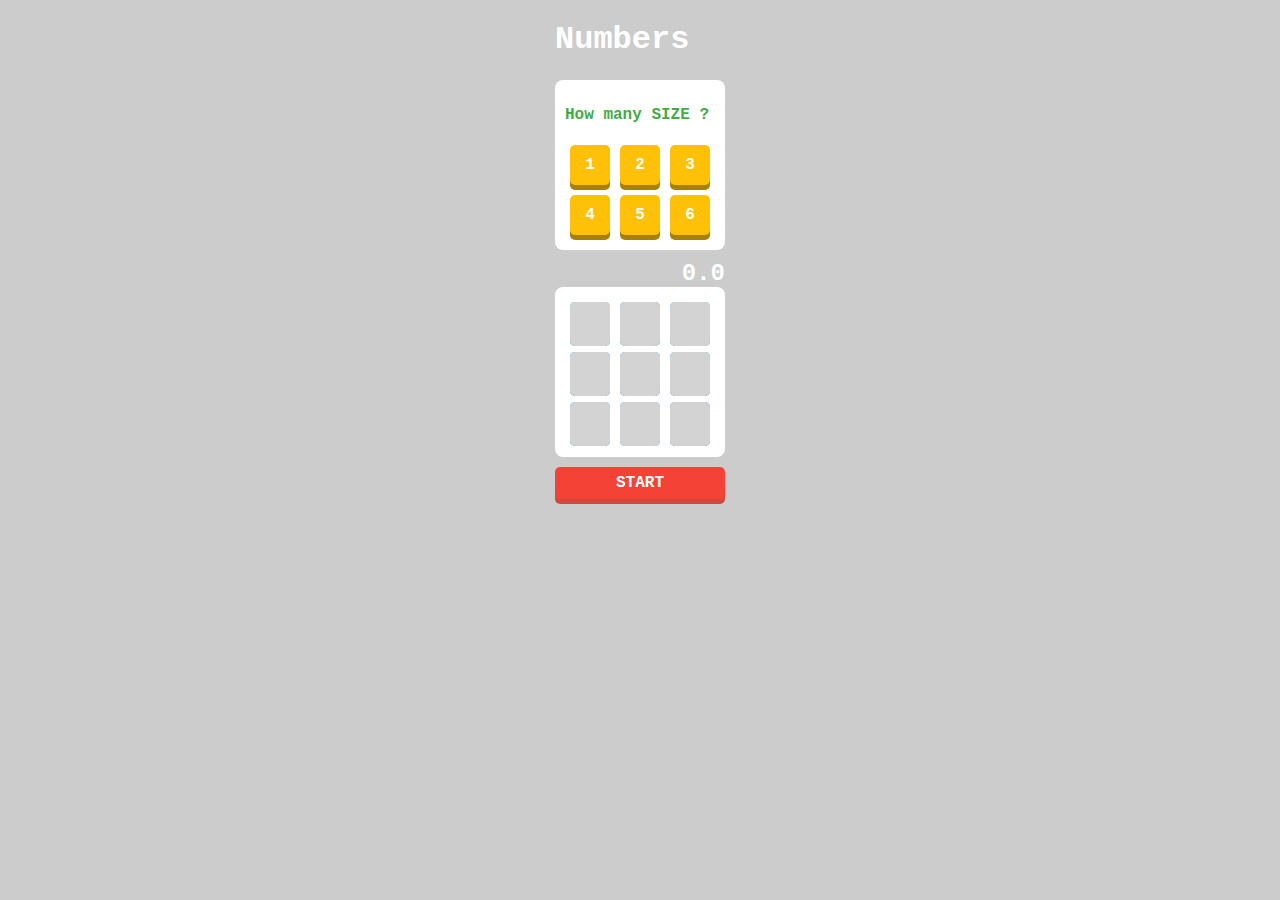
<file: 01_dotinstall_Numbers/index.html>
<!DOCTYPE html>
<html>
</<!DOCTYPE html>
<html lang="jp" dir="ltr">
<head>
  <meta charset="utf-8">
  <title>Numbers</title>
  <link rel="stylesheet" href="css/styles.css">
</head>
<body>
  <div id="container">
    <h1>Numbers</h1>
    <div class="selector">
      <p>How many SIZE ?</p>
      <div class="size-lists">
        <div class="size">1</div>
        <div class="size">2</div>
        <div class="size">3</div>
        <div class="size">4</div>
        <div class="size">5</div>
        <div class="size">6</div>
      </div>
    </div>


    <div id="score">0.0</div>
    <div id="board">
      <!-- <div class="panel">0</div>
      <div class="panel">1</div>
      <div class="panel">2</div>
      <div class="panel">3</div>
      <div class="panel">4</div>
      <div class="panel">5</div>
      <div class="panel">6</div>
      <div class="panel">7</div>
      <div class="panel">8</div> -->
    </div>
    <div id="btn" class="start">START</div>
  </div>
  <script src="js/main.js"></script>
</body>
</html>
</file>
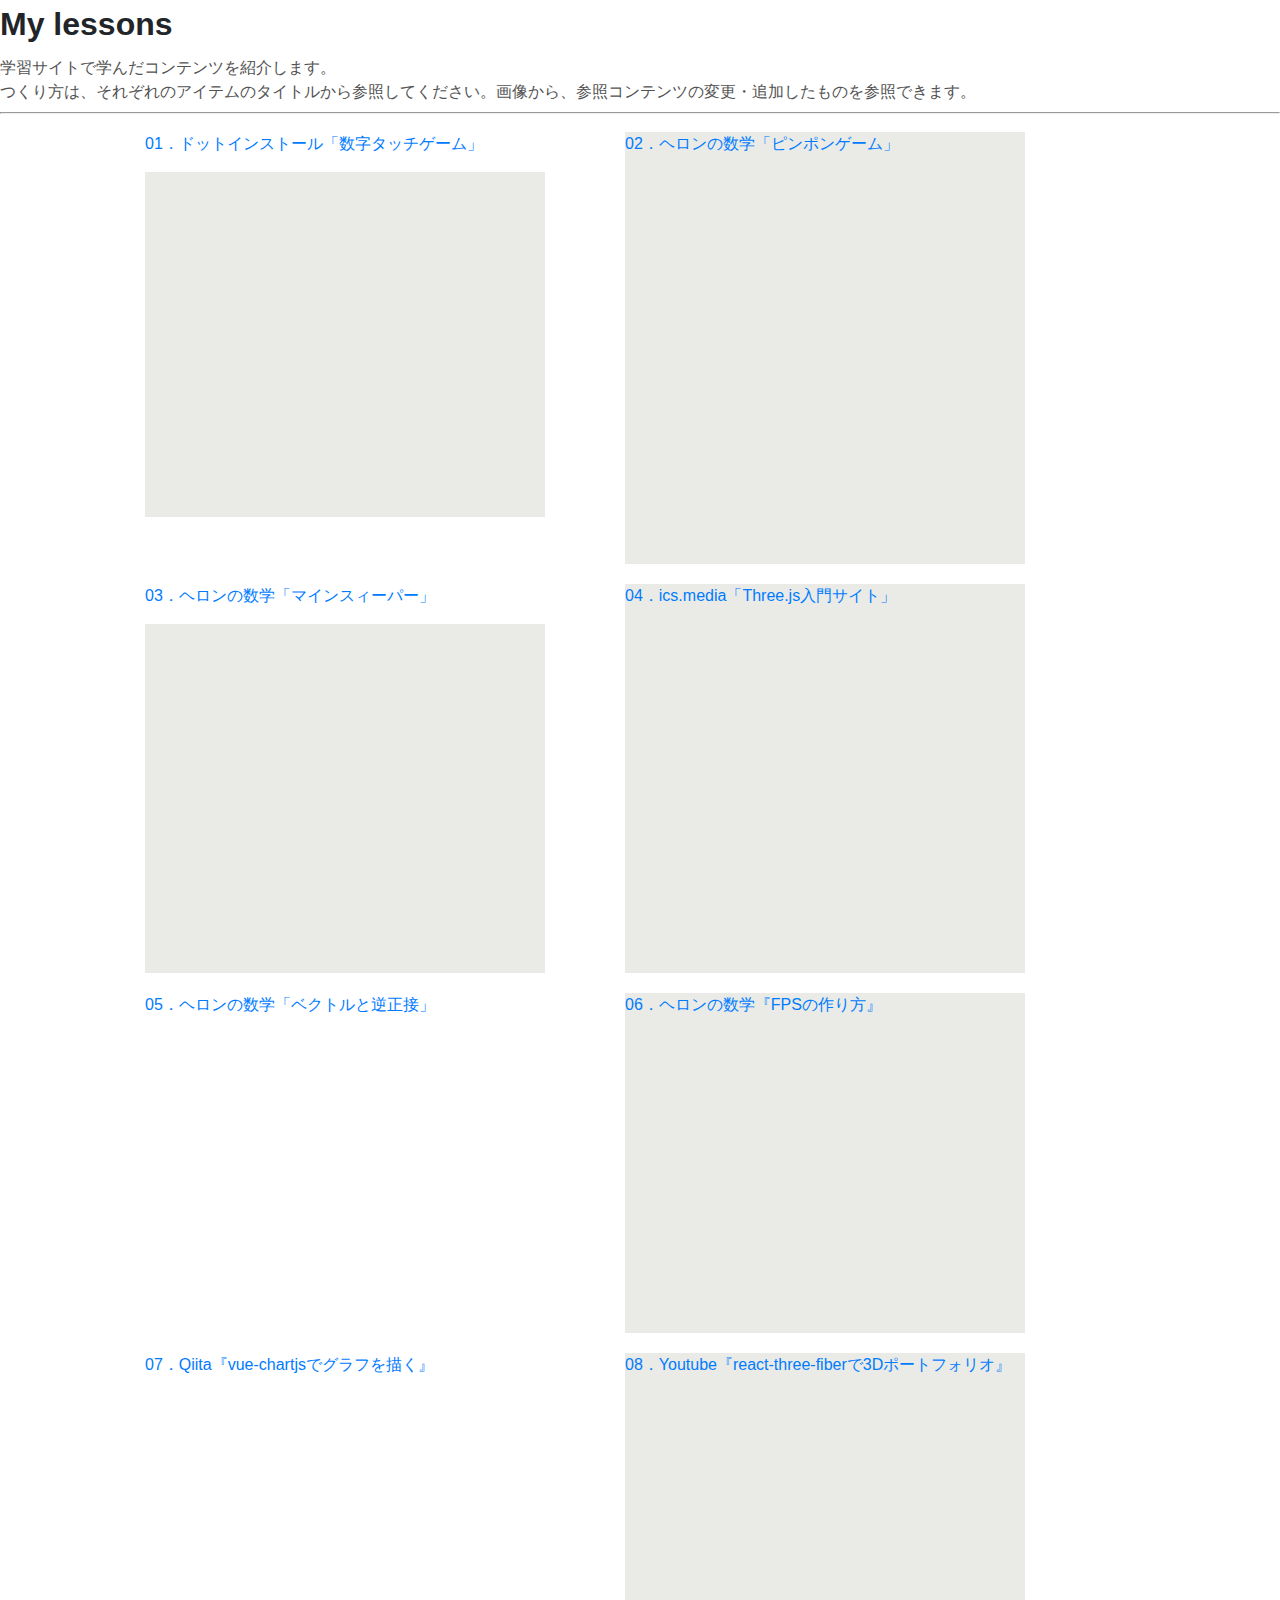
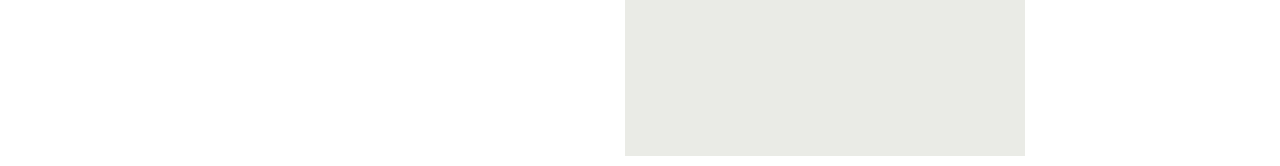
<file: docs/index.html>
<!DOCTYPE html>
<html lang="ja">
<head>
  <meta charset="UTF-8">
  <meta http-equiv="X-UA-Compatible" content="IE=edge">
  <meta name="viewport" content="width=device-width, initial-scale=1.0">
  <title>My lessons(sgtao)</title>
  <link rel="stylesheet" href="styles/vendors/bootstrap-reboot.css" />
  <link rel="stylesheet" href="styles/style.css">
</head>
<body>
  <div id="container">
    <h1>My lessons</h1>
    <div>
      <div class="sub-title">学習サイトで学んだコンテンツを紹介します。</div>
      <div class="sub-title">つくり方は、それぞれのアイテムのタイトルから参照してください。画像から、参照コンテンツの変更・追加したものを参照できます。</div>
    </div>
    <hr>
    <div id="main-content">
      <main>
        <section class="lessons">
          <div class="lessons__inner">
            <!-- lesson item -->
            <div class="lessons__item">
              <p class="lessons__title"><a href="https://dotinstall.com/lessons/numbers_js_v4" target="_blank" rel="noopener noreferrer">
                01．ドットインストール「数字タッチゲーム」
              </a></p>
              <div class="cover-slide hover-darken">
                <a href="01_dotinstall_Numbers" target="_blank" rel="noopener noreferrer"><img class="img-zoom" src="images/01_dotinstall_Numbers.png" alt=""></a>
              </div>
            </div>
            <!-- lesson item -->
            <div class="lessons__item">
              <p class="lessons__title">
                <a href="(https://www.youtube.com/watch?v=rdGKg6VbFBo" target="_blank" rel="noopener noreferrer">
                  02．ヘロンの数学「ピンポンゲーム」
                </a>
              </p>
              <div class="lessons__image cover-slide hover-darken">
                <a href="02_AosagiHeron_PongGame" target="_blank" rel="noopener noreferrer">
                  <img class="img-zoom" src="images/02_AosagiHeron_PongGame.png" alt="">
                </a>
              </div>
            </div>
            <!-- lesson item -->
            <div class="lessons__item">
              <p class="lessons__title">
                <a href="https://www.youtube.com/watch?v=C-pPqPqhJSM" target="_blank" rel="noopener noreferrer">
                  03．ヘロンの数学「マインスィーパー」
                </a>
              </p>
              <div class="cover-slide hover-darken">
                <a href="03_AosagiHeron_minesweeper" target="_blank" rel="noopener noreferrer">
                  <img class="img-zoom" src="images/03_AosagiHeron_minesweeper.png" alt="">
                </a>
              </div>
            </div>
            <!-- lesson item -->
            <div class="lessons__item">
              <p class="lessons__title">
                <a href="https://ics.media/tutorial-three/"  target="_blank" rel="noopener noreferrer">
                  04．ics.media「Three.js入門サイト」
                </a>
              </p>
              <div class="cover-slide hover-darken">
                <a href="04_ICS_MEDIA_examples" target="_blank" rel="noopener noreferrer">
                  <img class="img-zoom" src="images/04_ICS_MEDIA_examples.png" alt="">
                </a>
              </div>
            </div>
            <!-- lesson item -->
            <div class="lessons__item">
              <p class="lessons__title">
                <a href="https://www.youtube.com/watch?v=ruUGEtyF--0&t=279s"  target="_blank" rel="noopener noreferrer">
                  05．ヘロンの数学「ベクトルと逆正接」
                </a>
              </p>
              <div class="cover-slide hover-darken">
                <a href="05_AosagiHeron_LeaveSniper/" target="_blank" rel="noopener noreferrer">
                  <img class="img-zoom" src="images/05_AosagiHeron_LeaveSniper.png" alt="">
                </a>
              </div>
            </div>
            <!-- lesson item -->
            <div class="lessons__item">
              <p class="lessons__title">
                <a href="https://www.youtube.com/watch?v=E8Qekxjq5Yg&t=11s"  target="_blank" rel="noopener noreferrer">
                  06．ヘロンの数学『FPSの作り方』
                </a>
              </p>
              <div class="cover-slide hover-darken">
                <a href="06_AosagiHeron_RetroFPS/" target="_blank" rel="noopener noreferrer">
                  <img class="img-zoom" src="images/06_AosagiHeron_RetroFPS.png" alt="">
                </a>
              </div>
            </div>
            <!-- lesson item -->
            <div class="lessons__item">
              <p class="lessons__title">
                <a href="https://qiita.com/kiyc/items/a94a202bf06fff644f62" target="_blank" rel="noopener noreferrer">
                  07．Qiita『vue-chartjsでグラフを描く』
                </a>
              </p>
              <div class="cover-slide hover-darken">
                <a href="07_vuejs+chartjs/" target="_blank" rel="noopener noreferrer">
                  <img class="img-zoom" src="images/07_vue-chartjs_sample.png" alt="">
                </a>
              </div>
            </div>
            <!-- lesson item -->
            <div class="lessons__item">
              <p class="lessons__title">
                <a href="https://www.youtube.com/watch?v=UVZ0UkdKgmY" target="_blank" rel="noopener noreferrer">
                  08．Youtube『react-three-fiberで3Dポートフォリオ』
                </a>
              </p>
              <div class="cover-slide hover-darken">
                <a href="./08_codeShin_react+threejs+fiber/index.html" target="_blank" rel="noopener noreferrer">
                  <img class="img-zoom" src="./images/08_trial_React-Three-Fiber.png" alt="">
                </a>
              </div>
            </div>
            <!-- end of list of lesson items -->
          </div>
        </section>
      </main>
    </div>

  </div>
  <script src="scripts/vendors/TweenMax.min.js"></script>
  <script src="scripts/vendors/scroll-polyfill.js"></script>
  <script src="scripts/libs/scroll.js"></script>
  <script src="scripts/libs/text-animation.js"></script>
  <script src="scripts/main.js"></script>

</body>
</html>
</file>
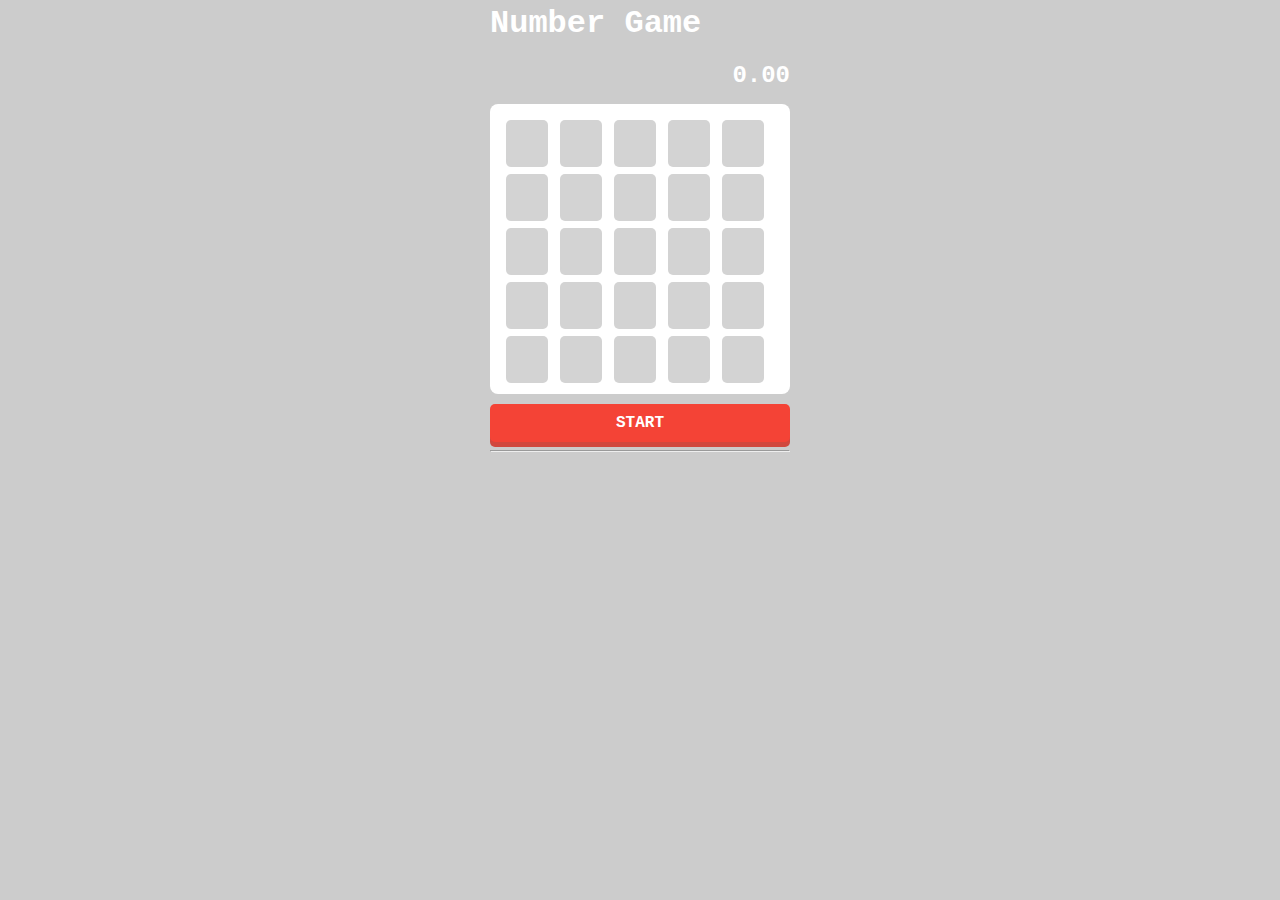
<file: docs/01_dotinstall_Numbers/index.html>
<!DOCTYPE html>
<html lang="en">
<head>
  <meta charset="UTF-8">
  <meta http-equiv="X-UA-Compatible" content="IE=edge">
  <meta name="viewport" content="width=device-width, initial-scale=1.0">
  <title>Number Game</title>
  <link rel="stylesheet" href="styles/vendors/bootstrap-reboot.css">
  <link rel="stylesheet" href="styles/style.css">
</head>
<body>
  <div id="container">
    <h1>Number Game</h1>
    <div id="score">0.00</div>
    <div id="board">
<!-- 
      <div class="panel">1</div>
      <div class="panel">2</div>
      <div class="panel">3</div>
      <div class="panel">4</div>
      <div class="panel">5</div>
      <div class="panel">6</div>
      <div class="panel">7</div>
      <div class="panel">8</div>
      <div class="panel">9</div>
 -->
    </div>
    <div id="btn">START</div>
    <hr>
    <div id="result">
    </div>
  </div>
  <script src="scripts/main.js"></script>
</body>
</html>
</file>
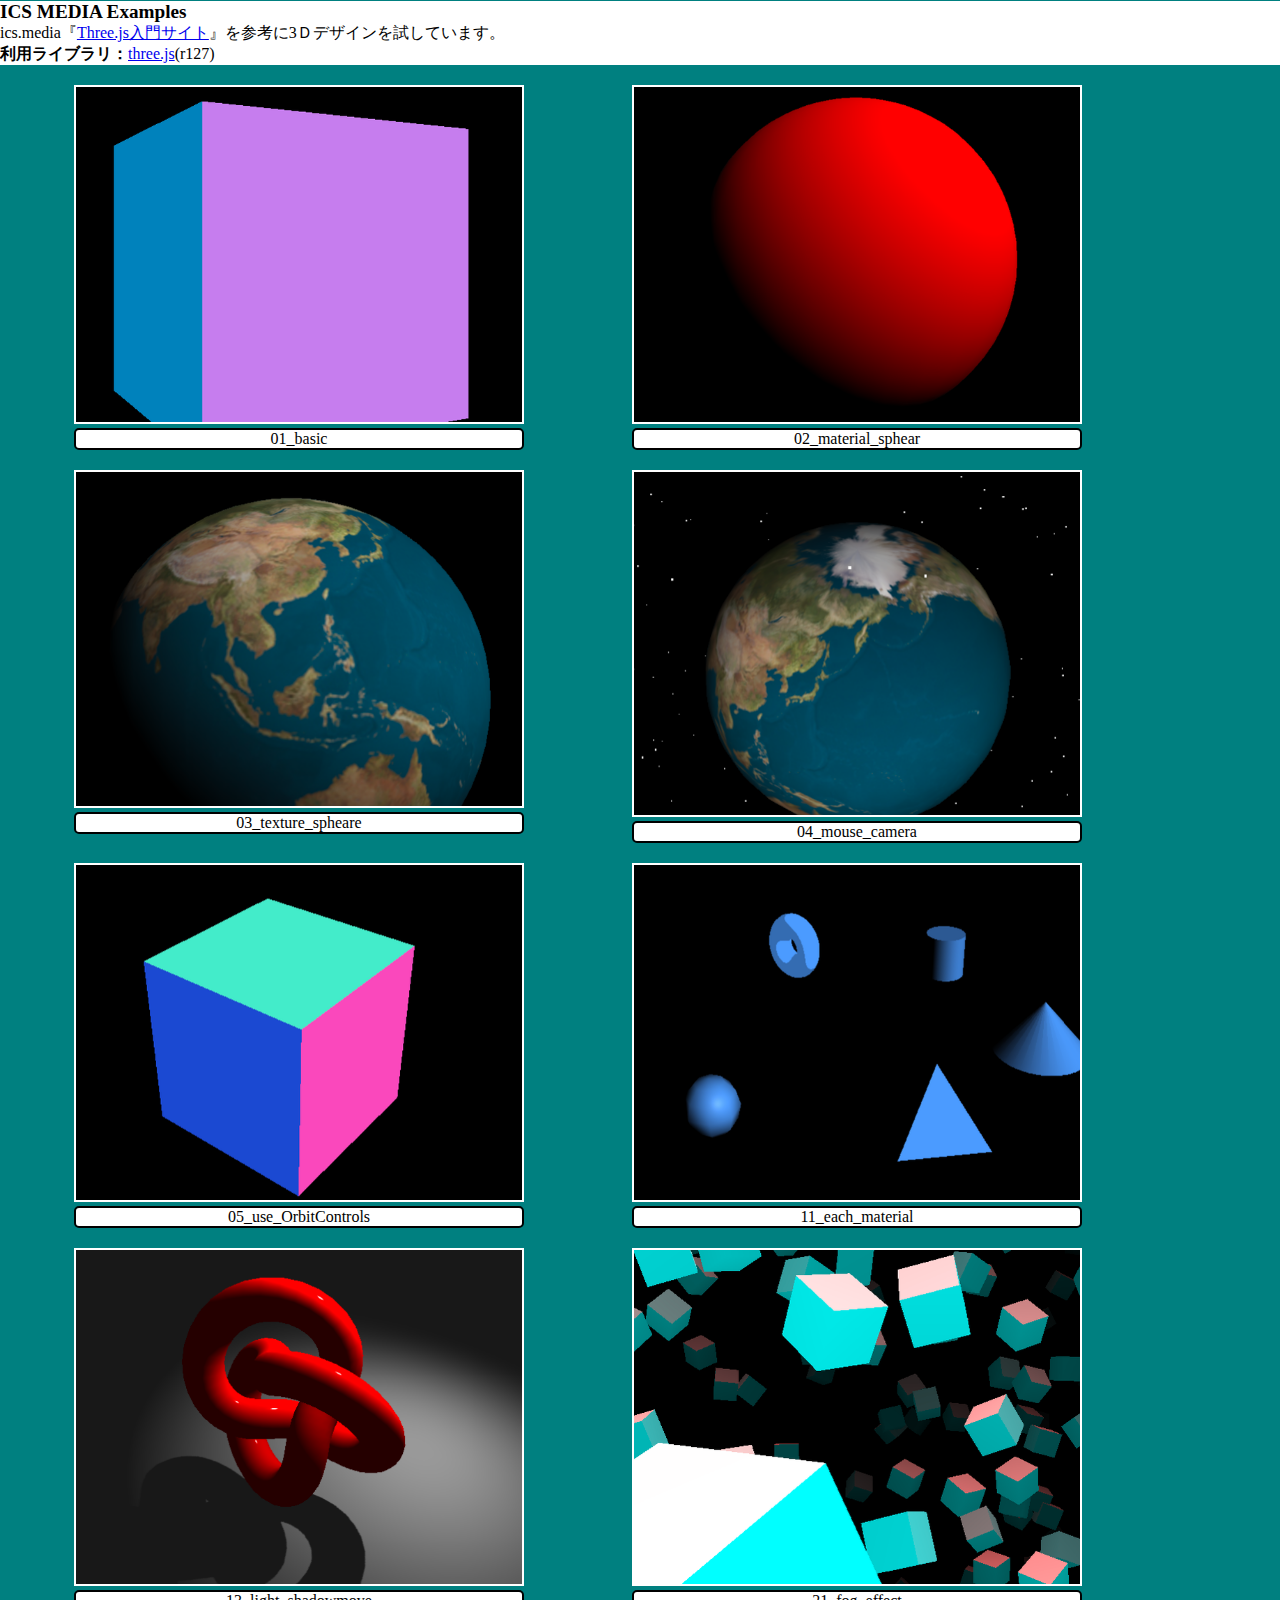
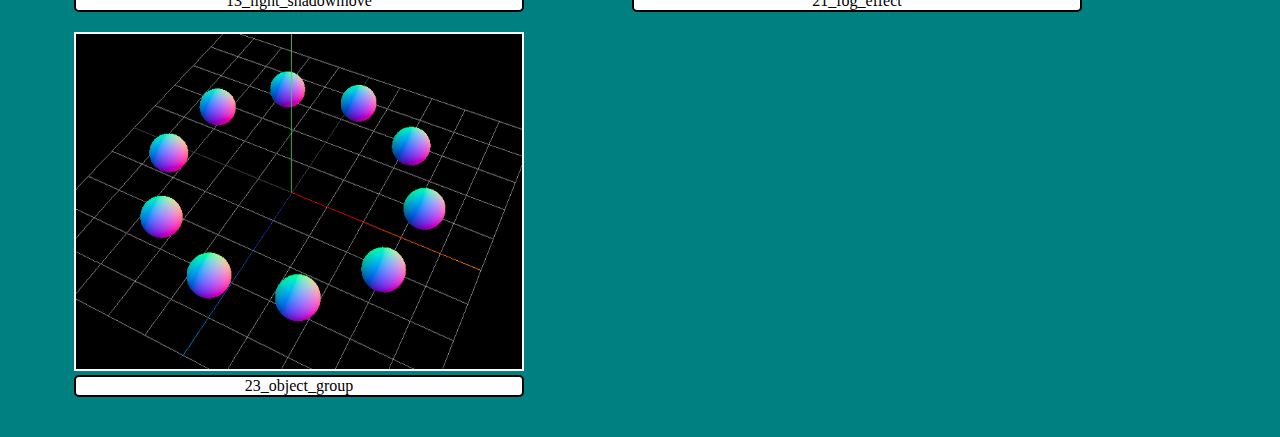
<file: docs/04_ICS_MEDIA_examples/index.html>
<!DOCTYPE html>
<html lang="ja">
<head>
  <meta charset="UTF-8">
  <meta http-equiv="X-UA-Compatible" content="IE=edge">
  <meta name="viewport" content="width=device-width, initial-scale=1.0">
  <title>ICS MEDIA Examples</title>
  <style>
  </style>
  <link rel="stylesheet" href="styles/style.css">
</head>
<body>
  <header class="header">
    <h1 class="title">ICS MEDIA Examples</h1>
    <div class="abstract">
      ics.media『<a href="https://ics.media/tutorial-three/" target="_blank" rel="noopener noreferrer">Three.js入門サイト</a>』を参考に3Ｄデザインを試しています。
      <p style="margin:0"><b>利用ライブラリ：</b><a href="http://threejs.org" target="_blank" rel="noopener noreferrer">three.js</a>(r127)</p>
    </div>
  </header>
  <div id="container">
    <div class="items-list">
      <!-- load a content of name of item-tile content by click -->
      <div class="item">
        <img src="images/01_basic.png" class="item-img" alt="">
        <div class="item-title">01_basic</div>
      </div>  
      <!-- load a content of name of item-tile content by click -->
      <div class="item">
        <img src="images/02_material_spheare.png" class="item-img" alt="">
        <div class="item-title">02_material_sphear</div>
      </div>  
      <!-- load a content of name of item-tile content by click -->
      <div class="item">
        <img src="images/03_texture_spheare.png" class="item-img" alt="">
        <div class="item-title">03_texture_spheare</div>
      </div>  
      <!-- load a content of name of item-tile content by click -->
      <div class="item">
        <img src="images/04_mouse_camera.png" class="item-img" alt="">
        <div class="item-title">04_mouse_camera</div>
      </div>  
      <!-- load a content of name of item-tile content by click -->
      <div class="item">
        <img src="images/05_use_OrbitControls.png" class="item-img" alt="">
        <div class="item-title">05_use_OrbitControls</div>
      </div>  
      <!-- load a content of name of item-tile content by click -->
      <div class="item">
        <img src="images/11_each_material.png" class="item-img" alt="">
        <div class="item-title">11_each_material</div>
      </div>  
      <!-- load a content of name of item-tile content by click -->
      <div class="item">
        <img src="images/13_light_shadowmove.png" class="item-img" alt="">
        <div class="item-title">13_light_shadowmove</div>
      </div>  
      <!-- load a content of name of item-tile content by click -->
      <div class="item">
        <img src="images/21_fog_effect.png" class="item-img" alt="">
        <div class="item-title">21_fog_effect</div>
      </div>  
      <!-- load a content of name of item-tile content by click -->
      <div class="item">
        <img src="images/23_object_group.png" class="item-img" alt="">
        <div class="item-title">23_object_group</div>
      </div>  
      <!-- end of items list -->
    </div>
  </div>
  <script src="scripts/main.js"></script>
</body>
</html>
</file>
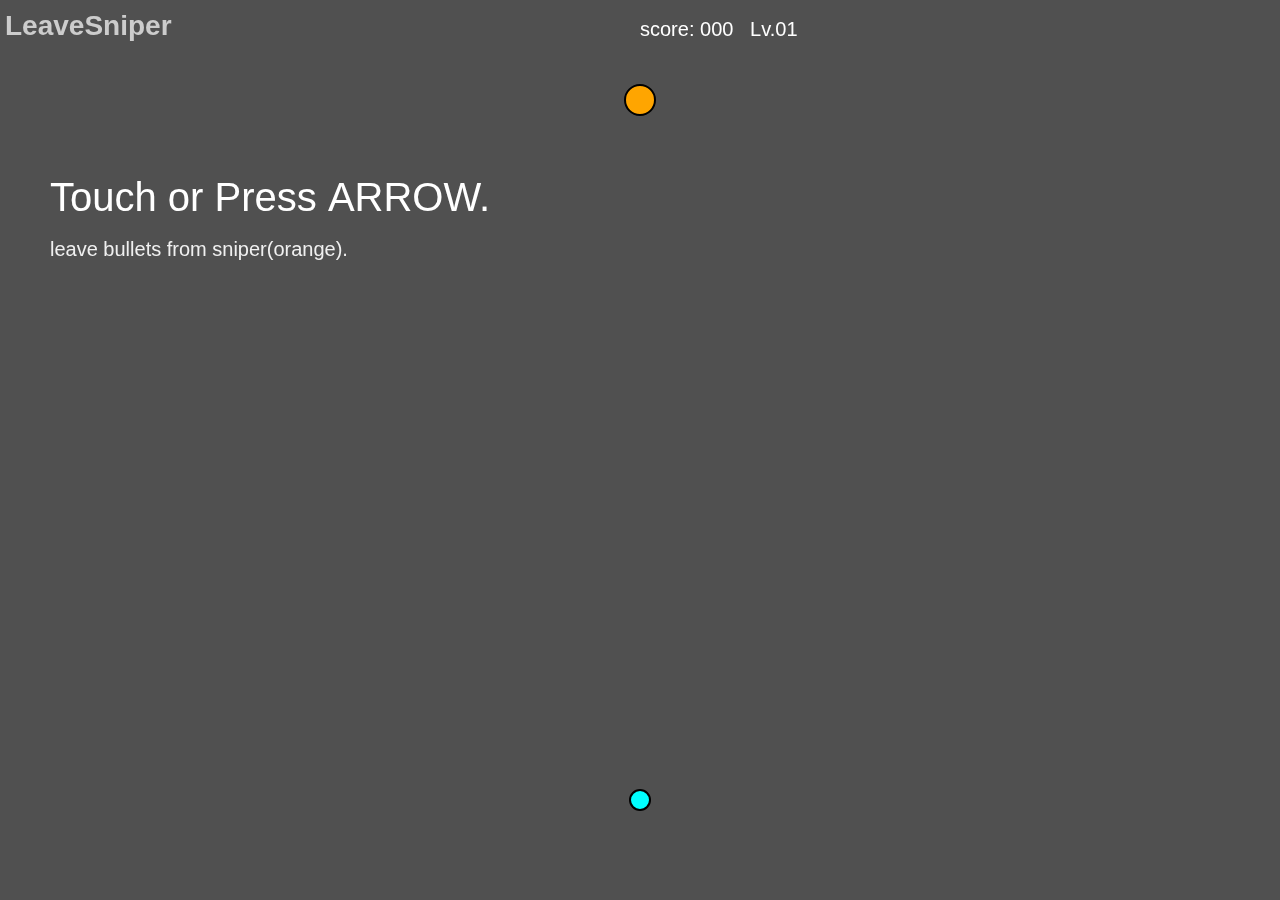
<file: docs/05_AosagiHeron_LeaveSniper/index.html>
<!DOCTYPE html>
<html lang="ja">
<head>
  <meta charset="UTF-8">
  <meta http-equiv="X-UA-Compatible" content="IE=edge">
  <meta name="viewport" content="width=device-width, initial-scale=1.0">
  <title>LeaveSniper</title>
  <!-- <script src="https://cdnjs.cloudflare.com/ajax/libs/p5.js/1.2.0/p5.js"></script> -->
  <link rel="stylesheet" href="styles/vendors/bootstrap-reboot.css" />  <link rel="stylesheet" href="styles/styles.css">
</head>
<body>
  <h1 class="head_title">LeaveSniper</h1>
  <script src="scripts/vendors/p5.min.js"></script>
  <script src="scripts/main.js"></script>
</body>
</html>
</file>
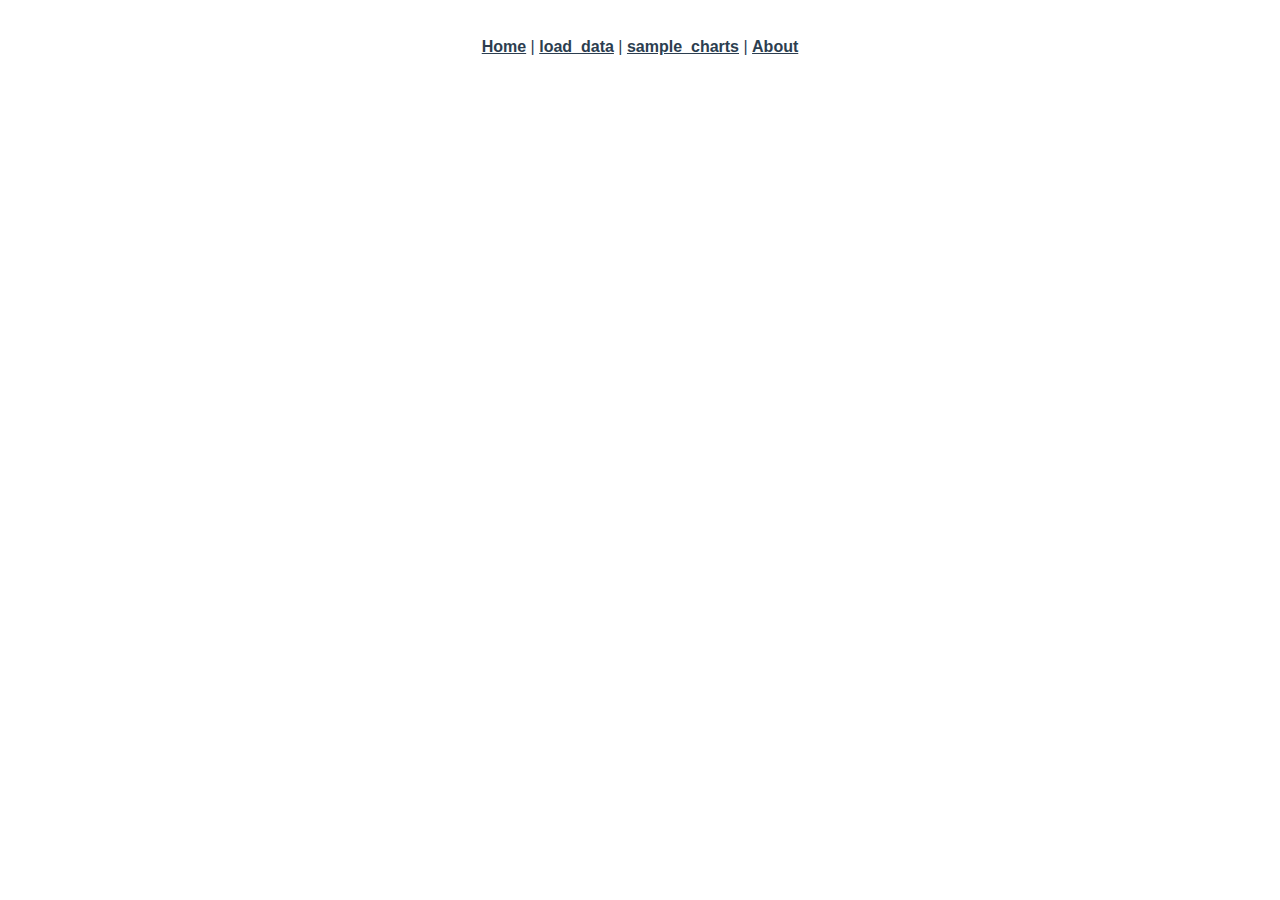
<file: docs/07_vuejs+chartjs/index.html>
<!DOCTYPE html><html lang=""><head><meta charset="utf-8"><meta http-equiv="X-UA-Compatible" content="IE=edge"><meta name="viewport" content="width=device-width,initial-scale=1"><link rel="icon" href="favicon.ico"><title>trial_vue-charts</title><link href="css/index.98bf3968.css" rel="preload" as="style"><link href="js/chunk-vendors.554567e3.js" rel="preload" as="script"><link href="js/index.359a0f10.js" rel="preload" as="script"><link href="css/index.98bf3968.css" rel="stylesheet"></head><body><noscript><strong>We're sorry but trial_vue-charts doesn't work properly without JavaScript enabled. Please enable it to continue.</strong></noscript><div id="app"></div><script src="js/chunk-vendors.554567e3.js"></script><script src="js/index.359a0f10.js"></script></body></html>
</file>
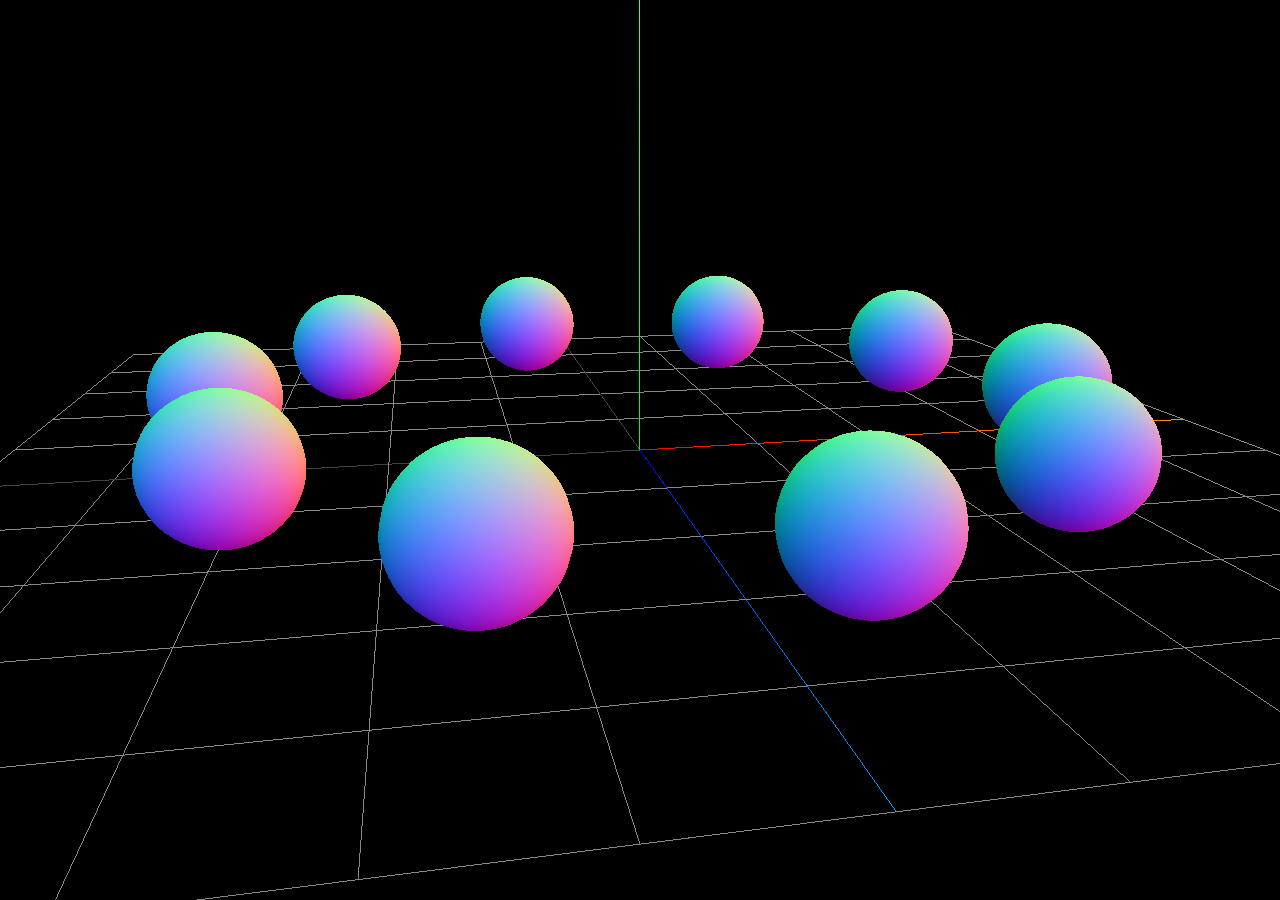
<file: docs/04_ICS_MEDIA_examples/99_test.html>
<!-- 99_test.html -->
<!DOCTYPE html>
<html lang="en">
<head>
  <meta charset="UTF-8">
  <meta http-equiv="X-UA-Compatible" content="IE=edge">
  <meta name="viewport" content="width=device-width, initial-scale=1.0">
  <title>99_test</title>
</head>
<body>
  <div id="container"></div>
  <script type="module" src="scripts/23_object_group.js"></script>
</body>
</html>
</file>
<file: 01_dotinstall_Numbers/css/styles.css>
body {
  background: #ccc;
  font-family: 'Courier New', sans-serif;
  font-weight: bold;
  font-size: 16px;
}

#container {
  width: 170px;
  margin: 0 auto;
  color: #fff;
}

/* size selector */
.selector {
  background: #fff;
  padding: 10px;
  border-radius: 8px;
}
.selector > p {
  color: #4a4;
}
.size-lists {
  display: flex;
  flex-wrap: wrap;
}
.size-lists > .size {
  cursor: pointer;
  background: #FFC107;
  box-shadow: 0 5px 0 #a98007;
  width: 40px;
  height: 40px;
  margin: 5px;
  border-radius: 5px;
  line-height: 40px;
  text-align: center;
}


/* board and panel */
#board {
  background: #fff;
  padding: 10px;
  border-radius: 8px;
  display: flex;
  flex-wrap: wrap;
}

.panel {
  cursor: pointer;
  background: #00aaff;
  width: 40px;
  height: 40px;
  margin: 5px;
  border-radius: 5px;
  box-shadow: 0 4px 0 #0088cc;
  line-height: 40px;
  text-align: center;
  position: relative;
}

.panel.hidden::after {
  content: '';
  cursor: pointer;
  background: lightgray;
  width: 40px;
  height: 40px;
  border-radius: 5px;
  box-shadow: 0 4px 0 lightgray;
  position: absolute;
  top: 0;
  left: 0;
}

.panel.flipped {
  background: lightgray;
  box-shadow: 0 4px 0 gray;
}

/* button */
#btn {
  cursor: pointer;
  padding: 7px;
  margin-top: 10px;
  border-radius: 5px;
  text-align: center;
}
#btn.restart {
  background: #24b168;
  box-shadow: 0 5px 0 #20995b;
}
#btn.start {
  background: #f44336;
  box-shadow: 0 5px 0 #d1483e;
}

#btn:hover {
  opacity: .8;
}

#btn:active {
  margin-top: 15px;
  box-shadow: none;
}

/* score as timer */
#score {
  text-align: right;
  margin-top: 10px;
  font-size: 24px;
}
</file>
<file: docs/styles/style.css>
@charset "UTF-8";
.appear.up .item {
  -webkit-transform: translateY(6px);
          transform: translateY(6px);
}

.appear.down .item {
  -webkit-transform: translateY(-6px);
          transform: translateY(-6px);
}

.appear.left .item {
  -webkit-transform: translateX(40px);
          transform: translateX(40px);
}

.appear.right .item {
  -webkit-transform: translateX(-40px);
          transform: translateX(-40px);
}

.appear .item {
  -webkit-transition: all 0.8s;
  transition: all 0.8s;
  opacity: 0;
}

.appear.inview .item {
  opacity: 1;
  -webkit-transform: none;
          transform: none;
}

.appear.inview .item:nth-child(1) {
  -webkit-transition-delay: 0.1s;
          transition-delay: 0.1s;
}

.appear.inview .item:nth-child(2) {
  -webkit-transition-delay: 0.2s;
          transition-delay: 0.2s;
}

.appear.inview .item:nth-child(3) {
  -webkit-transition-delay: 0.3s;
          transition-delay: 0.3s;
}

.appear.inview .item:nth-child(4) {
  -webkit-transition-delay: 0.4s;
          transition-delay: 0.4s;
}

.appear.inview .item:nth-child(5) {
  -webkit-transition-delay: 0.5s;
          transition-delay: 0.5s;
}

.appear.inview .item:nth-child(6) {
  -webkit-transition-delay: 0.6s;
          transition-delay: 0.6s;
}

.appear.inview .item:nth-child(7) {
  -webkit-transition-delay: 0.7s;
          transition-delay: 0.7s;
}

.appear.inview .item:nth-child(8) {
  -webkit-transition-delay: 0.8s;
          transition-delay: 0.8s;
}

.appear.inview .item:nth-child(9) {
  -webkit-transition-delay: 0.9s;
          transition-delay: 0.9s;
}

.appear.inview .item:nth-child(10) {
  -webkit-transition-delay: 1s;
          transition-delay: 1s;
}

.animate-title,
.tween-animate-title {
  opacity: 0;
}

.animate-title.inview,
.tween-animate-title.inview {
  opacity: 1;
}

.animate-title.inview .char,
.tween-animate-title.inview .char {
  display: inline-block;
}

.animate-title .char,
.tween-animate-title .char {
  opacity: 0;
}

.animate-title.inview .char {
  -webkit-animation-name: kf-animate-chars;
          animation-name: kf-animate-chars;
  -webkit-animation-duration: 0.5s;
          animation-duration: 0.5s;
  -webkit-animation-timing-function: cubic-bezier(0.39, 1.57, 0.58, 1);
          animation-timing-function: cubic-bezier(0.39, 1.57, 0.58, 1);
  -webkit-animation-delay: 0s;
          animation-delay: 0s;
  -webkit-animation-iteration-count: 1;
          animation-iteration-count: 1;
  -webkit-animation-direction: normal;
          animation-direction: normal;
  -webkit-animation-fill-mode: both;
          animation-fill-mode: both;
}

.animate-title.inview .char:nth-child(1) {
  -webkit-animation-delay: 0.04s;
          animation-delay: 0.04s;
}

.animate-title.inview .char:nth-child(2) {
  -webkit-animation-delay: 0.08s;
          animation-delay: 0.08s;
}

.animate-title.inview .char:nth-child(3) {
  -webkit-animation-delay: 0.12s;
          animation-delay: 0.12s;
}

.animate-title.inview .char:nth-child(4) {
  -webkit-animation-delay: 0.16s;
          animation-delay: 0.16s;
}

.animate-title.inview .char:nth-child(5) {
  -webkit-animation-delay: 0.2s;
          animation-delay: 0.2s;
}

.animate-title.inview .char:nth-child(6) {
  -webkit-animation-delay: 0.24s;
          animation-delay: 0.24s;
}

.animate-title.inview .char:nth-child(7) {
  -webkit-animation-delay: 0.28s;
          animation-delay: 0.28s;
}

.animate-title.inview .char:nth-child(8) {
  -webkit-animation-delay: 0.32s;
          animation-delay: 0.32s;
}

.animate-title.inview .char:nth-child(9) {
  -webkit-animation-delay: 0.36s;
          animation-delay: 0.36s;
}

.animate-title.inview .char:nth-child(10) {
  -webkit-animation-delay: 0.4s;
          animation-delay: 0.4s;
}

.animate-title.inview .char:nth-child(11) {
  -webkit-animation-delay: 0.44s;
          animation-delay: 0.44s;
}

.animate-title.inview .char:nth-child(12) {
  -webkit-animation-delay: 0.48s;
          animation-delay: 0.48s;
}

.animate-title.inview .char:nth-child(13) {
  -webkit-animation-delay: 0.52s;
          animation-delay: 0.52s;
}

.animate-title.inview .char:nth-child(14) {
  -webkit-animation-delay: 0.56s;
          animation-delay: 0.56s;
}

.animate-title.inview .char:nth-child(15) {
  -webkit-animation-delay: 0.6s;
          animation-delay: 0.6s;
}

.animate-title.inview .char:nth-child(16) {
  -webkit-animation-delay: 0.64s;
          animation-delay: 0.64s;
}

.animate-title.inview .char:nth-child(17) {
  -webkit-animation-delay: 0.68s;
          animation-delay: 0.68s;
}

.animate-title.inview .char:nth-child(18) {
  -webkit-animation-delay: 0.72s;
          animation-delay: 0.72s;
}

.animate-title.inview .char:nth-child(19) {
  -webkit-animation-delay: 0.76s;
          animation-delay: 0.76s;
}

.animate-title.inview .char:nth-child(20) {
  -webkit-animation-delay: 0.8s;
          animation-delay: 0.8s;
}

.animate-title.inview .char:nth-child(21) {
  -webkit-animation-delay: 0.84s;
          animation-delay: 0.84s;
}

.animate-title.inview .char:nth-child(22) {
  -webkit-animation-delay: 0.88s;
          animation-delay: 0.88s;
}

.animate-title.inview .char:nth-child(23) {
  -webkit-animation-delay: 0.92s;
          animation-delay: 0.92s;
}

.animate-title.inview .char:nth-child(24) {
  -webkit-animation-delay: 0.96s;
          animation-delay: 0.96s;
}

.animate-title.inview .char:nth-child(25) {
  -webkit-animation-delay: 1s;
          animation-delay: 1s;
}

.animate-title.inview .char:nth-child(26) {
  -webkit-animation-delay: 1.04s;
          animation-delay: 1.04s;
}

.animate-title.inview .char:nth-child(27) {
  -webkit-animation-delay: 1.08s;
          animation-delay: 1.08s;
}

.animate-title.inview .char:nth-child(28) {
  -webkit-animation-delay: 1.12s;
          animation-delay: 1.12s;
}

.animate-title.inview .char:nth-child(29) {
  -webkit-animation-delay: 1.16s;
          animation-delay: 1.16s;
}

.animate-title.inview .char:nth-child(30) {
  -webkit-animation-delay: 1.2s;
          animation-delay: 1.2s;
}

@-webkit-keyframes kf-animate-chars {
  0% {
    opacity: 0;
    -webkit-transform: translateY(-50%);
            transform: translateY(-50%);
  }
  100% {
    opacity: 1;
    -webkit-transform: translateY(0);
            transform: translateY(0);
  }
}

@keyframes kf-animate-chars {
  0% {
    opacity: 0;
    -webkit-transform: translateY(-50%);
            transform: translateY(-50%);
  }
  100% {
    opacity: 1;
    -webkit-transform: translateY(0);
            transform: translateY(0);
  }
}

.cover-slide {
  position: relative;
  overflow: hidden;
}

.cover-slide::after {
  content: "";
  position: absolute;
  z-index: 2;
  top: 0;
  left: 0;
  right: 0;
  bottom: 0;
  background-color: #eaebe6;
  opacity: 0;
}

.cover-slide.inview::after {
  opacity: 1;
  -webkit-animation-name: kf-cover-slide;
          animation-name: kf-cover-slide;
  -webkit-animation-duration: 1.6s;
          animation-duration: 1.6s;
  -webkit-animation-timing-function: ease-in-out;
          animation-timing-function: ease-in-out;
  -webkit-animation-delay: 0s;
          animation-delay: 0s;
  -webkit-animation-iteration-count: 1;
          animation-iteration-count: 1;
  -webkit-animation-direction: normal;
          animation-direction: normal;
  -webkit-animation-fill-mode: both;
          animation-fill-mode: both;
}

@-webkit-keyframes kf-cover-slide {
  0% {
    -webkit-transform-origin: left;
            transform-origin: left;
    -webkit-transform: scaleX(0);
            transform: scaleX(0);
  }
  50% {
    -webkit-transform-origin: left;
            transform-origin: left;
    -webkit-transform: scaleX(1);
            transform: scaleX(1);
  }
  50.1% {
    -webkit-transform-origin: right;
            transform-origin: right;
    -webkit-transform: scaleX(1);
            transform: scaleX(1);
  }
  100% {
    -webkit-transform-origin: right;
            transform-origin: right;
    -webkit-transform: scaleX(0);
            transform: scaleX(0);
  }
}

@keyframes kf-cover-slide {
  0% {
    -webkit-transform-origin: left;
            transform-origin: left;
    -webkit-transform: scaleX(0);
            transform: scaleX(0);
  }
  50% {
    -webkit-transform-origin: left;
            transform-origin: left;
    -webkit-transform: scaleX(1);
            transform: scaleX(1);
  }
  50.1% {
    -webkit-transform-origin: right;
            transform-origin: right;
    -webkit-transform: scaleX(1);
            transform: scaleX(1);
  }
  100% {
    -webkit-transform-origin: right;
            transform-origin: right;
    -webkit-transform: scaleX(0);
            transform: scaleX(0);
  }
}

.img-zoom, .bg-img-zoom {
  opacity: 0;
}

.inview .img-zoom, .inview .bg-img-zoom {
  opacity: 1;
  -webkit-transition: -webkit-transform 0.3s ease;
  transition: -webkit-transform 0.3s ease;
  transition: transform 0.3s ease;
  transition: transform 0.3s ease, -webkit-transform 0.3s ease;
  -webkit-animation-name: kf-img-show;
          animation-name: kf-img-show;
  -webkit-animation-duration: 1.6s;
          animation-duration: 1.6s;
  -webkit-animation-timing-function: ease-in-out;
          animation-timing-function: ease-in-out;
  -webkit-animation-delay: 0s;
          animation-delay: 0s;
  -webkit-animation-iteration-count: 1;
          animation-iteration-count: 1;
  -webkit-animation-direction: normal;
          animation-direction: normal;
  -webkit-animation-fill-mode: none;
          animation-fill-mode: none;
}

.inview .img-zoom:hover, .inview .bg-img-zoom:hover {
  -webkit-transform: scale(1.05);
          transform: scale(1.05);
}

@-webkit-keyframes kf-img-show {
  0% {
    opacity: 0;
  }
  50% {
    opacity: 0;
  }
  50.1% {
    opacity: 1;
    -webkit-transform: scale(1.5);
            transform: scale(1.5);
  }
  100% {
    opacity: 1;
  }
}

@keyframes kf-img-show {
  0% {
    opacity: 0;
  }
  50% {
    opacity: 0;
  }
  50.1% {
    opacity: 1;
    -webkit-transform: scale(1.5);
            transform: scale(1.5);
  }
  100% {
    opacity: 1;
  }
}

.hover-darken::before {
  content: "";
  position: absolute;
  top: 0;
  left: 0;
  width: 100%;
  height: 100%;
  z-index: 1;
  -webkit-transition: background-color 0.3s ease;
  transition: background-color 0.3s ease;
  pointer-events: none;
  -webkit-animation-name: kf-img-show;
          animation-name: kf-img-show;
  -webkit-animation-duration: 1.6s;
          animation-duration: 1.6s;
  -webkit-animation-timing-function: ease-in-out;
          animation-timing-function: ease-in-out;
  -webkit-animation-delay: 0s;
          animation-delay: 0s;
  -webkit-animation-iteration-count: 1;
          animation-iteration-count: 1;
  -webkit-animation-direction: normal;
          animation-direction: normal;
  -webkit-animation-fill-mode: none;
          animation-fill-mode: none;
}

.hover-darken:hover::before {
  background-color: rgba(0, 0, 0, 0.4);
}

.bg-img-zoom {
  background-image: url(images/image-1.jpg);
  background-repeat: no-repeat;
  background-position: center;
  background-size: cover;
  width: 100%;
}

.img-bg50 {
  position: relative;
}

.img-bg50::before {
  display: block;
  content: '';
  padding-top: 50%;
}

/******************************************************************

Stylesheet: ベーススタイル

******************************************************************/
body {
  font-family: "Kameron", "Noto Sans JP", sans-serif;
}

img {
  max-width: 100%;
  vertical-align: bottom;
}

.font-sm, .sub-title, .lessons__title {
  font-size: 14px;
}

.font-md {
  font-size: 17px;
}

.font-lr {
  font-size: 17px;
}

.font-lg, .main-title {
  font-size: 25px;
}

.mb-sm {
  margin-bottom: 16px !important;
}

.mb-lg {
  margin-bottom: 80px !important;
}

.pb-sm {
  padding-bottom: 16px !important;
}

.pb-lg {
  padding-bottom: 80px !important;
}

.content-width, .lessons {
  width: 90%;
  margin: 0 auto;
  max-width: 1070px;
}

.main-title {
  font-weight: 600;
  margin-bottom: 0;
  display: block;
}

.sub-title, .lessons__title {
  color: #535353;
}

.flex {
  display: -webkit-box;
  display: -ms-flexbox;
  display: flex;
  -webkit-box-orient: vertical;
  -webkit-box-direction: normal;
      -ms-flex-direction: column;
          flex-direction: column;
}

.lessons__inner {
  margin: 0 auto;
  text-align: center;
  max-width: 1070px;
}

.lessons__item {
  text-align: left;
  margin-bottom: 100px;
  width: 400px;
}

.lessons__item:nth-child(even) {
  background-color: #eaebe6;
}

.lessons__image {
  width: 400px;
}

@media (min-width: 960px) {
  /******************************************************************

Stylesheet: 960px以上のモニタで適用

******************************************************************/
  .font-sm, .sub-title, .lessons__title {
    font-size: 16px;
  }
  .font-md {
    font-size: 19px;
  }
  .font-lr {
    font-size: 23px;
  }
  .font-lg, .main-title {
    font-size: 36px;
  }
  .mb-lg {
    margin-bottom: 150px !important;
  }
  .pb-lg {
    padding-bottom: 150px !important;
  }
  .footer__li {
    -webkit-box-pack: start;
        -ms-flex-pack: start;
            justify-content: flex-start;
  }
  .header__nav {
    display: block;
  }
  .lessons__inner {
    display: -webkit-box;
    display: -ms-flexbox;
    display: flex;
    -webkit-box-orient: horizontal;
    -webkit-box-direction: normal;
        -ms-flex-direction: row;
            flex-direction: row;
    -webkit-box-pack: start;
        -ms-flex-pack: start;
            justify-content: start;
    -ms-flex-wrap: wrap;
        flex-wrap: wrap;
  }
  .lessons__item {
    margin: 10px 40px;
    background-color: white;
  }
}

@media print {
  /******************************************************************

Stylesheet: プリンタのみに適用

******************************************************************/
}
/*# sourceMappingURL=style.css.map */
</file>
<file: docs/01_dotinstall_Numbers/styles/style.css>
body {
  background: #ccc;
  font-family: 'Courier New', sans-serif;
  font-weight: bold;
  font-size: 16px; }

#container {
  width: 300px;
  margin: 0 auto;
  color: #fff; }

#board {
  background: #fff;
  padding: 10px;
  border-radius: 8px;
  display: flex;
  flex-wrap: wrap; }
  #board > .panel {
    cursor: pointer;
    font-size: 24px;
    background: #00aaff;
    width: 42px;
    height: 42px;
    margin: 6px;
    border-radius: 10px;
    box-shadow: 0 5px 0 #0088cc;
    line-height: 40px;
    text-align: center;
    padding: 5px 0px;
    position: relative; }
    #board > .panel.flipped {
      background: lightgray;
      box-shadow: 0 4px 0 gray; }
    #board > .panel.hidden::after {
      content: '';
      cursor: pointer;
      background: lightgray;
      width: 42px;
      height: 42px;
      border-radius: 5px;
      box-shadow: 0 5px 0 lightgray;
      position: absolute;
      top: 0;
      left: 0;
      z-index: 2; }

#btn {
  cursor: pointer;
  background: #f44336;
  box-shadow: 0 5px 0 #d1483e;
  padding: 7px;
  margin-top: 10px;
  border-radius: 5px;
  text-align: center; }
  #btn:hover {
    opacity: 0.8; }
  #btn:active {
    margin-top: 15px;
    box-shadow: none; }
  #btn.restart {
    background: #24b168;
    box-shadow: 0 5px 0 #20995b; }
  #btn.complete {
    background: #245cb1;
    box-shadow: 0 5px 0 #202899; }

#score {
  text-align: right;
  margin: 10px 0;
  font-size: 24px; }

/*# sourceMappingURL=style.css.map */
</file>
<file: docs/04_ICS_MEDIA_examples/styles/style.css>
html, body {
  margin: 0;
  background-color: teal;
}
.header {
  background-color: white;
  height: auto;
  margin-top: -12px;
}
.title {
  margin-bottom: 0;
  font-size: larger;
  font-weight: 600;
}
.abstract {
  margin-bottom: 0;
}
#container {
  margin: 20px;
}
.items-list {
  display: flex;
  flex-direction: row;
  flex-wrap: wrap;
}
.item {
  width: 45%;
  text-align: center;
  margin-bottom: 20px;
}
.item-img {
  background-color: black;
  border: 2px white solid;
  width: 80%;
  margin: 0 auto;
}
.item-title {
  background-color: white;
  border:2px black solid;
  border-radius: 5px;
  width: 80%;
  margin: 0 auto;
}
.item-title:hover {
  background-color: darkgray;
  color: white;
  cursor: pointer;
}
</file>
<file: docs/05_AosagiHeron_LeaveSniper/styles/styles.css>
html, body {
  margin: 0;
  padding: 0;
  font-size: 14px;
  font-family: Verdana, sans-serif;
  background: #fff;
  color: #333;
  width: 100%;
}
canvas {
  display: block;
  margin: 0 auto;
}
.head_title {
  position: fixed;
  top: 5px;
  left: 5px;
  color: #ccc;
}
</file>
<file: docs/07_vuejs+chartjs/css/index.98bf3968.css>
#app{font-family:Avenir,Helvetica,Arial,sans-serif;-webkit-font-smoothing:antialiased;-moz-osx-font-smoothing:grayscale;text-align:center;color:#2c3e50}#nav{padding:30px}#nav a{font-weight:700;color:#2c3e50}#nav a.router-link-exact-active{color:#42b983}.about,.about div{width:80%;margin:0 auto}.about div ul{list-style:none}
</file>
